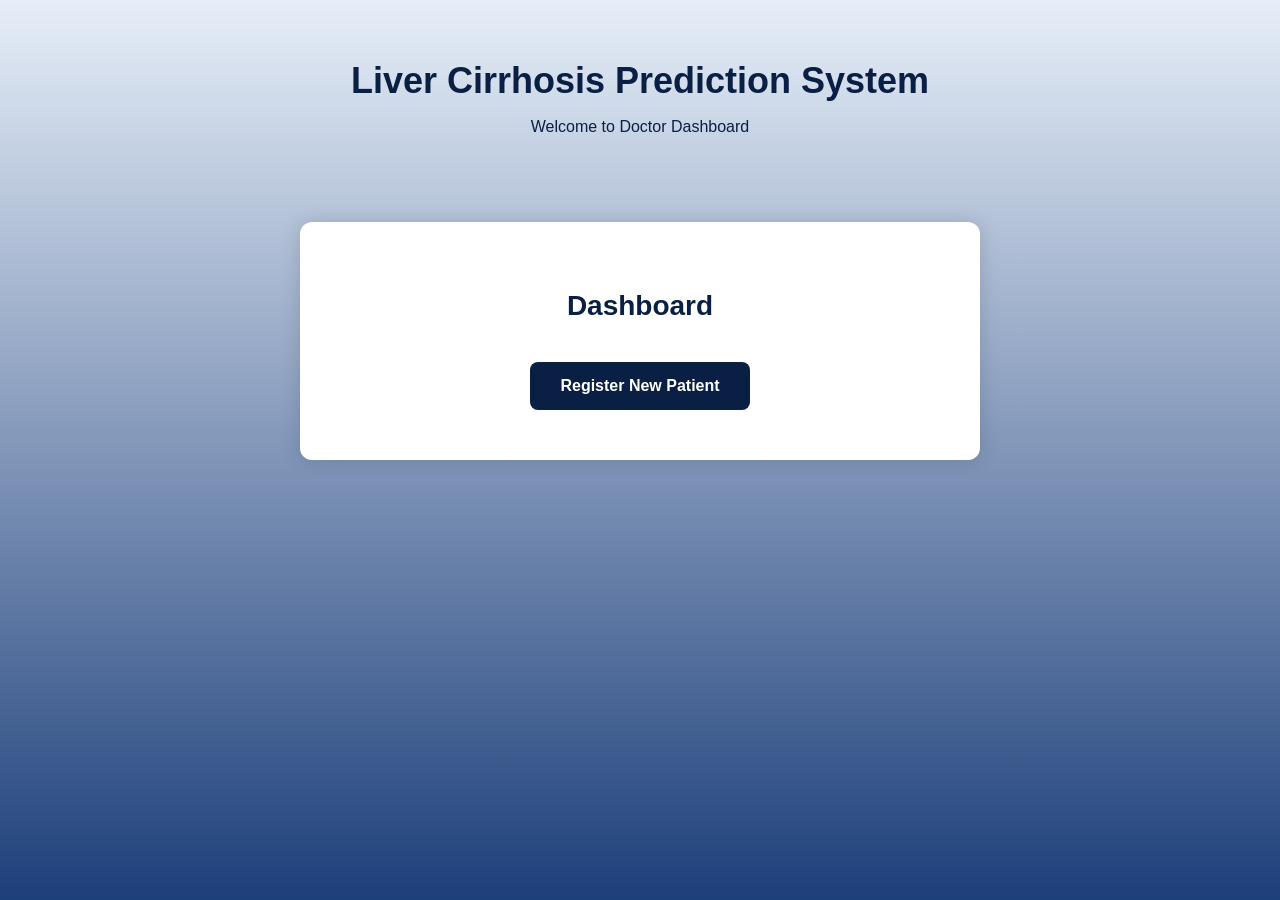
<file: templates/dashboard.html>
<!DOCTYPE html>
<html lang="en">
<head>
    <meta charset="UTF-8">
    <title>Dashboard</title>
    <style>
        body {
            margin: 0;
            font-family: Arial, sans-serif;
            background: linear-gradient(to bottom, #e6eef8, #1d3f7a);
            min-height: 100vh;
        }

        .header {
            text-align: center;
            padding: 30px 0;
            color: #0a1f44;
        }

        .header h2 {
            font-size: 36px;
            margin-bottom: 10px;
        }

        .header p {
            font-size: 16px;
            color: #555;
        }

        .dashboard-container {
            max-width: 600px;
            margin: 40px auto;
            background: white;
            border-radius: 12px;
            padding: 40px;
            box-shadow: 0 0 20px rgba(0,0,0,0.15);
            text-align: center;
        }

        .dashboard-container h3 {
            margin-bottom: 30px;
            color: #0a1f44;
            font-size: 28px;
        }

        .btn {
            display: inline-block;
            background: #0a1f44;
            color: white;
            padding: 15px 30px;
            border-radius: 8px;
            text-decoration: none;
            font-size: 16px;
            font-weight: bold;
            margin: 10px;
            transition: 0.3s;
        }

        .btn:hover {
            background: #123366;
            transform: scale(1.05);
        }

        .btn-secondary {
            background: #1d3f7a;
        }

        .btn-secondary:hover {
            background: #0a1f44;
        }
    </style>
</head>
<body>

    <div class="header">
        <h2>Liver Cirrhosis Prediction System</h2>
        <p style="color:#0a1f44;font-size: medium;;">Welcome to Doctor Dashboard</p>
    </div>

    <div class="dashboard-container">
        <h3>Dashboard</h3>
        <a href="/prediction" class="btn">Register New Patient</a>
        
        
    </div>

</body>
</html>
</file>
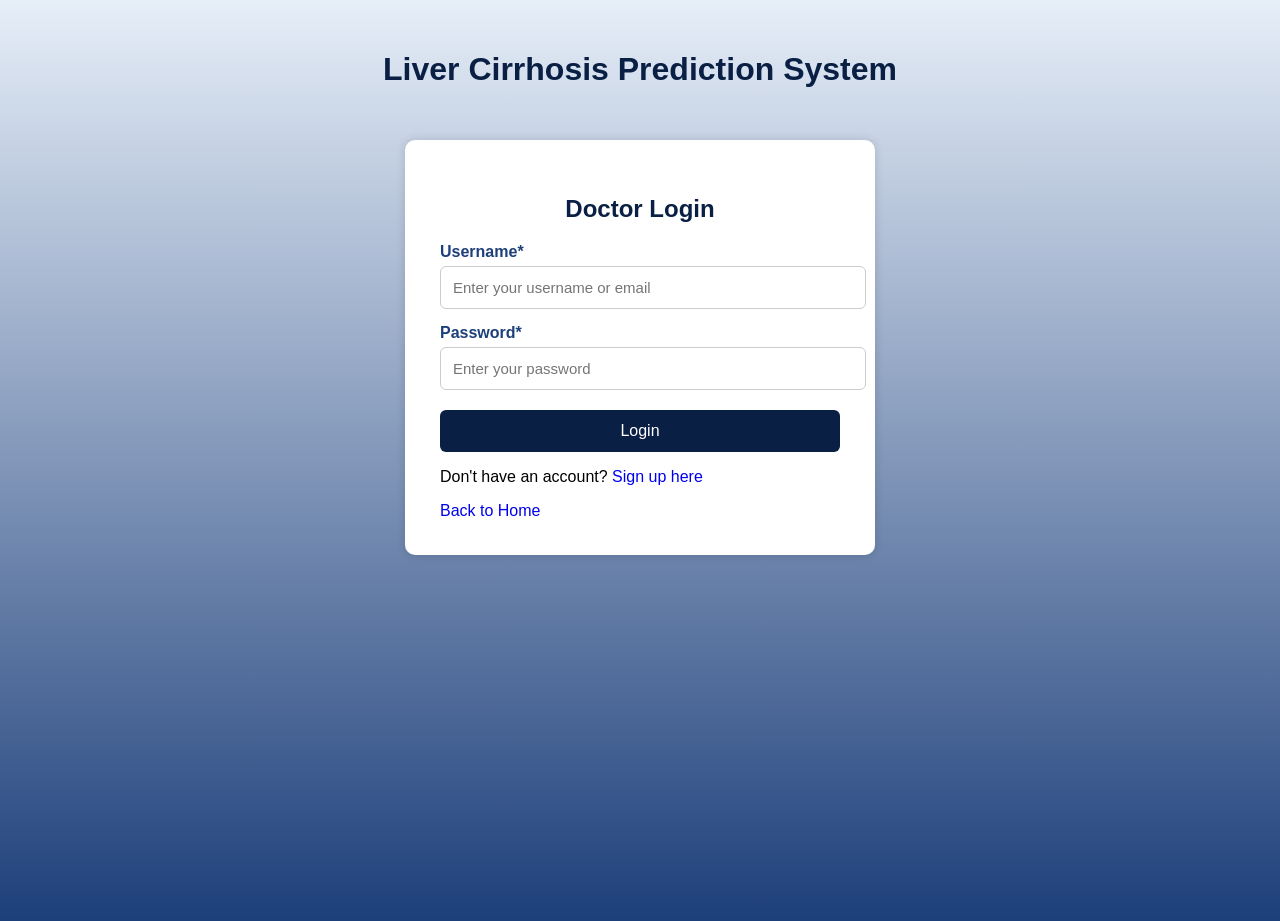
<file: templates/login.html>
<!DOCTYPE html>
<html>
<head>
    <title>Doctor Login</title>
    <style>
        /* General Body and Layout */
          body {
            margin: 0;
            font-family: Arial, sans-serif;
            background: linear-gradient(to bottom, #e6eef8, #1d3f7a);
            height: 100vh;
        }

        .header {
            text-align: center;
            padding: 25px 0;
        }

        .header h1 {
            font-size: 32px;
            font-weight: bold;
            color: #0a1f44;
        }

        .header p {
            margin-top: -10px;
            font-size: 16px;
            color: #555;
        }

        .form-container {
            width: 400px;
            margin: 20px auto;
            background: white;
            border-radius: 10px;
            padding: 35px;
            box-shadow: 0 0 10px rgba(0,0,0,0.15);
        }

        .form-container h2 {
            margin-bottom: 20px;
            color: #0a1f44;
            text-align: center;
        }

        label {
            display: block;
            text-align: left;
            margin-bottom: 5px;
            font-weight: bold;
            color: #1d3f7a; /* Label color */
        }

        input {
            width: 100%;
            padding: 12px;
            margin-bottom: 15px;
            border-radius: 6px;
            border: 1px solid #ccc;
            font-size: 15px;
        }

        input:focus {
            border-color: #1d3f7a;
            outline: none;
        }

        .btn {
            width: 100%;
            background: #0a1f44;
            color: white;
            border: none;
            padding: 12px;
            border-radius: 6px;
            font-size: 16px;
            cursor: pointer;
            margin-top: 5px;
        }

        .btn:hover {
            background: #123366;
        }

        .small-text {
            margin-top: 10px;
            font-size: 14px;
            text-align: center;
        }

        .small-text a {
            color: #0a1f44;
            font-weight: bold;
            text-decoration: none;
        }
        
        .small-text a:hover {
            text-decoration: underline;
        }

        .home-link {
            display: block;
            margin-top: 20px;
            font-size: 14px;
            text-align: center;
            text-decoration: none;
            color: #0a1f44;
        }

        .home-link:hover {
            text-decoration: underline;
        }
        a{
            text-decoration: none;
        }
    </style>
</head>
<body>
    <div class="header-bar">
        <div class="header-content">
            <h1 style="text-align: center;color: #0a1f44;padding:30px">Liver Cirrhosis Prediction System</h1>
            
        </div>
    </div>

    <div class="form-container">
        <div class="login-card">
            <h2 class="card-title" style="text-align: center;">Doctor Login</h2>

            <form method="POST">
                <div class="form-group">
                    <label for="username">Username*</label>
                    <input type="text" id="username" name="username" placeholder="Enter your username or email" required>
                </div>
                
                <div class="form-group">
                    <label for="password">Password*</label>
                    <input type="password" id="password" name="password" placeholder="Enter your password" required>
                </div>
                
                <button type="submit" class="btn login-btn">Login</button>
            </form>

            <div class="card-footer">
                <p>Don't have an account? <a href="/register">Sign up here</a></p>
                <a href="/" class="back-link">Back to Home</a>
            </div>
        </div>
    </div>
</body>
</html>
</file>
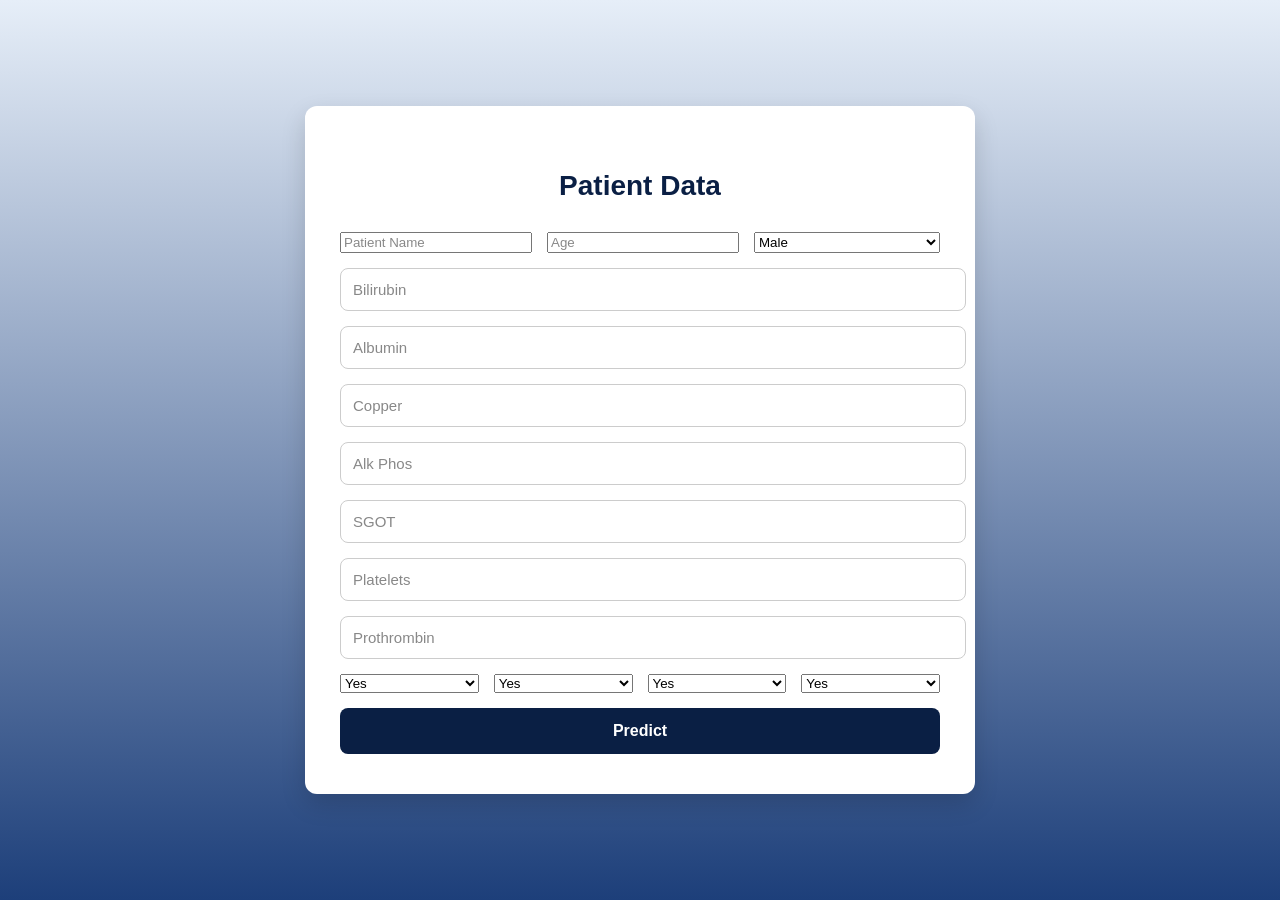
<file: templates/prediction.html>
<!DOCTYPE html>
<html lang="en">
<head>
<meta charset="UTF-8">
<title>Prediction</title>
<style>
body {
    margin: 0;
    font-family: Arial, sans-serif;
    background: linear-gradient(to bottom, #e6eef8, #1d3f7a);
    min-height: 100vh;
    display: flex;
    justify-content: center;
    align-items: center;
}

.container {
    background: white;
    padding: 40px 35px;
    border-radius: 12px;
    box-shadow: 0 10px 25px rgba(0,0,0,0.15);
    width: 100%;
    max-width: 600px;
}

h2 {
    text-align: center;
    color: #0a1f44;
    margin-bottom: 30px;
    font-size: 28px;
}

/* Row layout for personal info */
.row {
    display: flex;
    gap: 15px;
    margin-bottom: 15px;
}

.row input, .row select {
    flex: 1;
}

/* Laboratory tests */
.lab-input {
    width: 100%;
    padding: 12px;
    margin-bottom: 15px;
    border-radius: 8px;
    border: 1px solid #ccc;
    font-size: 15px;
    transition: 0.3s;
}

.lab-input:focus {
    border-color: #1d3f7a;
    outline: none;
    box-shadow: 0 0 8px rgba(29,63,122,0.3);
}

button {
    width: 100%;
    background: #0a1f44;
    color: white;
    padding: 14px;
    font-size: 16px;
    font-weight: bold;
    border: none;
    border-radius: 8px;
    cursor: pointer;
    transition: 0.3s;
}

button:hover {
    background: #123366;
    transform: scale(1.03);
}

input::placeholder, select option {
    color: #888;
}
</style>
</head>
<body>

<div class="container">
    <h2>Patient Data</h2>
    <form action="/predict" method="POST">
        
        <!-- Personal Information Row -->
        <div class="row">
            <input type="text" name="patient_name" placeholder="Patient Name" required>
            <input type="number" name="age" placeholder="Age" required>
            <select name="gender">
                <option>Male</option>
                <option>Female</option>
            </select>
        </div>
        
        <!-- Laboratory Tests -->
        <input class="lab-input" type="number" step="0.01" name="bilirubin" placeholder="Bilirubin" required>
        <input class="lab-input" type="number" step="0.01" name="albumin" placeholder="Albumin" required>
        <input class="lab-input" type="number" step="0.01" name="copper" placeholder="Copper" required>
        <input class="lab-input" type="number" step="0.01" name="alk_phos" placeholder="Alk Phos" required>
        <input class="lab-input" type="number" step="0.01" name="sgot" placeholder="SGOT" required>
        <input class="lab-input" type="number" name="platelets" placeholder="Platelets" required>
        <input class="lab-input" type="number" step="0.01" name="prothrombin" placeholder="Prothrombin" required>

       
        <div class="row">
            <select name="ascites">
                <option>Yes</option>
                <option>No</option>
            </select>
            <select name="hepatomegaly">
                <option>Yes</option>
                <option>No</option>
            </select>
            <select name="spiders">
                <option>Yes</option>
                <option>No</option>
            </select>
            <select name="edema">
                <option>Yes</option>
                <option>No</option>
            </select>
        </div>

        <button type="submit">Predict</button>
    </form>
</div>

</body>
</html>
</file>
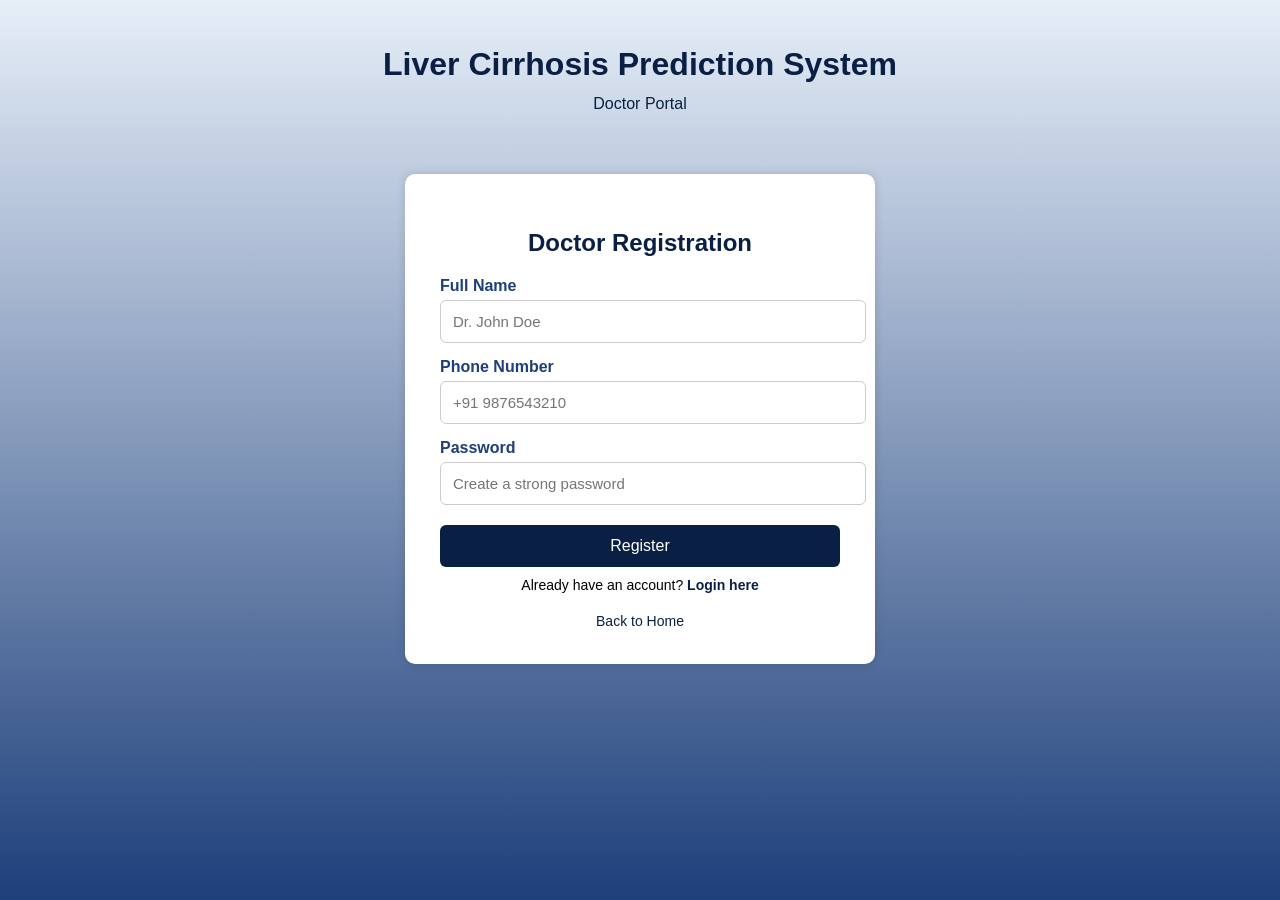
<file: templates/register.html>
<!DOCTYPE html>
<html lang="en">
<head>
    <meta charset="UTF-8">
    <meta name="viewport" content="width=device-width, initial-scale=1.0">
    <title>Doctor Registration</title>

    <style>
        body {
            margin: 0;
            font-family: Arial, sans-serif;
            background: linear-gradient(to bottom, #e6eef8, #1d3f7a);
            height: 100vh;
        }

        .header {
            text-align: center;
            padding: 25px 0;
        }

        .header h1 {
            font-size: 32px;
            font-weight: bold;
            color: #0a1f44;
        }

        .header p {
            margin-top: -10px;
            font-size: 16px;
            color: #555;
        }

        .form-container {
            width: 400px;
            margin: 20px auto;
            background: white;
            border-radius: 10px;
            padding: 35px;
            box-shadow: 0 0 10px rgba(0,0,0,0.15);
        }

        .form-container h2 {
            margin-bottom: 20px;
            color: #0a1f44;
            text-align: center;
        }

        label {
            display: block;
            text-align: left;
            margin-bottom: 5px;
            font-weight: bold;
            color: #1d3f7a; /* Label color */
        }

        input {
            width: 100%;
            padding: 12px;
            margin-bottom: 15px;
            border-radius: 6px;
            border: 1px solid #ccc;
            font-size: 15px;
        }

        input:focus {
            border-color: #1d3f7a;
            outline: none;
        }

        .btn {
            width: 100%;
            background: #0a1f44;
            color: white;
            border: none;
            padding: 12px;
            border-radius: 6px;
            font-size: 16px;
            cursor: pointer;
            margin-top: 5px;
        }

        .btn:hover {
            background: #123366;
        }

        .small-text {
            margin-top: 10px;
            font-size: 14px;
            text-align: center;
        }

        .small-text a {
            color: #0a1f44;
            font-weight: bold;
            text-decoration: none;
        }
        
        .small-text a:hover {
            text-decoration: underline;
        }

        .home-link {
            display: block;
            margin-top: 20px;
            font-size: 14px;
            text-align: center;
            text-decoration: none;
            color: #0a1f44;
        }

        .home-link:hover {
            text-decoration: underline;
        }

    </style>
</head>
<body>

    <div class="header">
        <h1>Liver Cirrhosis Prediction System</h1>
        <p style="color: #0a1f44;">Doctor Portal</p>
    </div>

    <div class="form-container">
        <h2>Doctor Registration</h2>

        <form method="POST" action="/register">
            <label>Full Name</label>
            <input type="text" name="username" placeholder="Dr. John Doe" required>

            <label>Phone Number</label>
            <input type="text" name="phone" placeholder="+91 9876543210" required>

            <label>Password</label>
            <input type="password" name="password" placeholder="Create a strong password" required>

            <button class="btn">Register</button>
        </form>

        <p class="small-text">Already have an account?  
            <a href="/login">Login here</a>
        </p>

        <a href="/" class="home-link">Back to Home</a>
    </div>

</body>
</html>
</file>
